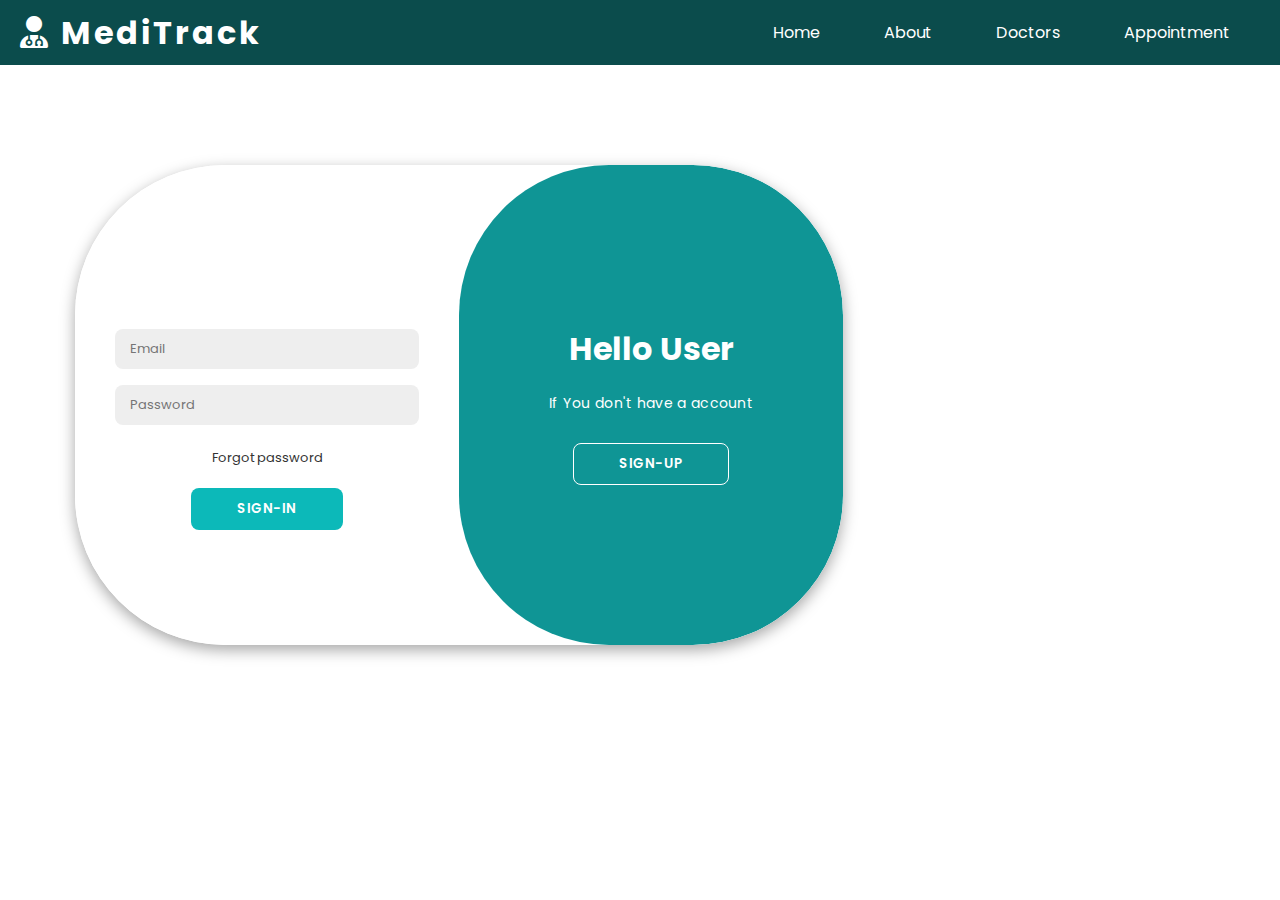
<file: Project.html>
<!DOCTYPE html>
<html lang="en">

<head>
    <meta charset="UTF-8">
    <meta name="viewport" content="width=device-width, initial-scale=1.0">
    <title>Document</title>
    <link rel="stylesheet" href="project.css">
    <link rel="stylesheet" href="https://cdnjs.cloudflare.com/ajax/libs/font-awesome/6.7.2/css/all.min.css" integrity="sha512-Evv84Mr4kqVGRNSgIGL/F/aIDqQb7xQ2vcrdIwxfjThSH8CSR7PBEakCr51Ck+w+/U6swU2Im1vVX0SVk9ABhg==" crossorigin="anonymous" referrerpolicy="no-referrer" />
    <link rel="preconnect" href="https://fonts.googleapis.com">
    <link rel="preconnect" href="https://fonts.gstatic.com" crossorigin>
    <link href="https://fonts.googleapis.com/css2?family=Playfair+Display:ital,wght@0,400..900;1,400..900&family=Poppins:ital,wght@0,100;0,200;0,300;0,400;0,500;0,600;0,700;0,800;0,900;1,100;1,200;1,300;1,400;1,500;1,600;1,700;1,800;1,900&display=swap" rel="stylesheet">
</head>

</head>

<body>
    <div id="header">
        <div class="navbar">
            <nav>
                <h1 class="logo"> <i class="fa-solid fa-user-doctor"></i> MediTrack </h1>
                <ul class="nav-links">
                    <li><a href="index.html">Home</a></li>
                    <li><a href="about.html">About</a></li>
                    <li><a href="doctors.html">Doctors</a></li>
                    <li><a href="appointment.html">Appointment</a></li>
                </ul>
            </nav>
        </div>

    </div>

    
    <div class="container" id="container">
        <div class="sign-up">
            <form action="connect.php" method="post">
                <h1>Create account</h1>
                <br>
                <!-- <div class="icons">
                <a href="#" class="icon"><i class="fa-brands fa-facebook"></i></a>

                <a href="#" class="icon"><i class="fa-brands fa-instagram"></i></a>

                <a href="#" class="icon"><i class="fa-brands fa-google"></i></a>

                <a href="#" class="icon"><i class="fa-brands fa-github"></i></a>

                </div> -->
                <span> or email for registeration</span>
                <input type="text" placeholder="Name" required name="Name">
                <input type="tel" placeholder="Phone_No" required name="Phone_No">
                <input type="number" placeholder="Age" required name="Age">
                <input type="text" placeholder="Gender" required name="Gender">
                <input type="text" placeholder="Email" required name="Email">
                <input type="Password" placeholder="Password" required name="Password">
                <button >Sign-up</button>
           </form>
        </div>
           <div class="sign-in">
            <form action="sign-in.php" method="post">
                <h1>Sign-in</h1><br>
                <!-- <div class="icons">
                    <a href="#" class="icon"><i class="fa-brands fa-facebook"></i></a>

                    <a href="#" class="icon"><i class="fa-brands fa-instagram"></i></a>

                    <a href="#" class="icon"><i class="fa-brands fa-google"></i></a>

                    <a href="#" class="icon"><i class="fa-brands fa-github"></i></a>

                </div> -->
                <span> or email for password</span>
                <input type="text" placeholder="Email" name="Email" />
                <input type="password" placeholder="Password" name="Password" />
                <a href="#">Forgot password</a>
                <button>sign-in</button><br><br>
           </form>
        </div>
        <div class="toogle-container">
            <div class="toogle">
                <div class="toogle-panel toogle-left" >
                    <h1> Welcome User!</h1>
                    <p> If You Already have a account</p>
                    <button class="hidden" id="login">Sign-in</button>
                </div>
                <div class="toogle-panel toogle-right"  >
                    <h1> Hello User</h1>
                    <p> If You don't have a account</p>
                    <button class="hidden" id="register">Sign-up</button>
                </div>
            </div>
        </div>        
    </div>
    <script src="./project.js"></script>
</body>

</html>
</file>
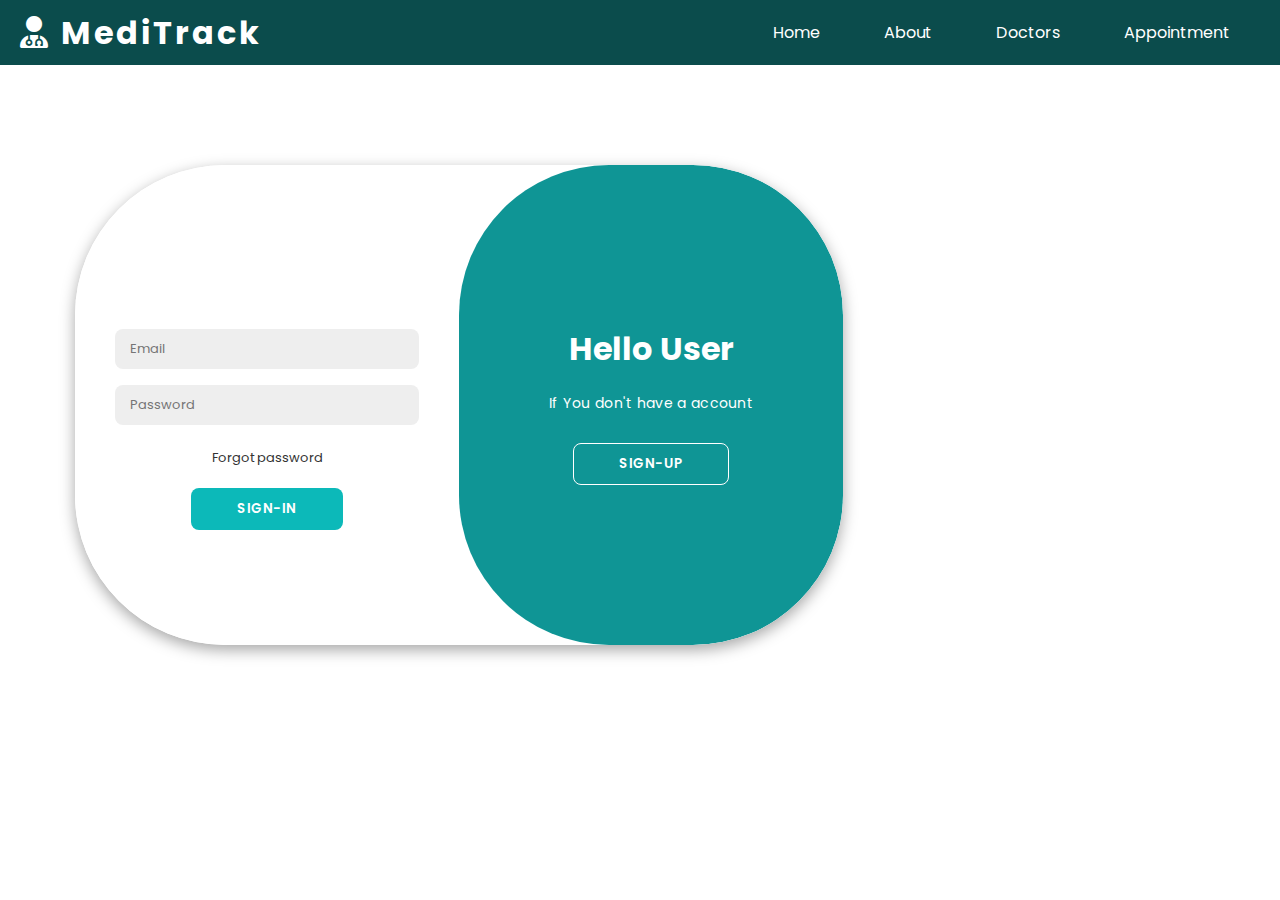
<file: signin.html>
<!DOCTYPE html>
<html lang="en">

<head>
    <meta charset="UTF-8">
    <meta name="viewport" content="width=device-width, initial-scale=1.0">
    <title>Document</title>
    <link rel="stylesheet" href="project.css">
    <link rel="stylesheet" href="https://cdnjs.cloudflare.com/ajax/libs/font-awesome/6.7.2/css/all.min.css" integrity="sha512-Evv84Mr4kqVGRNSgIGL/F/aIDqQb7xQ2vcrdIwxfjThSH8CSR7PBEakCr51Ck+w+/U6swU2Im1vVX0SVk9ABhg==" crossorigin="anonymous" referrerpolicy="no-referrer" />
    <link rel="preconnect" href="https://fonts.googleapis.com">
    <link rel="preconnect" href="https://fonts.gstatic.com" crossorigin>
    <link href="https://fonts.googleapis.com/css2?family=Playfair+Display:ital,wght@0,400..900;1,400..900&family=Poppins:ital,wght@0,100;0,200;0,300;0,400;0,500;0,600;0,700;0,800;0,900;1,100;1,200;1,300;1,400;1,500;1,600;1,700;1,800;1,900&display=swap" rel="stylesheet">
</head>

</head>

<body>
    <div id="header">
        <div class="navbar">
            <nav>
                <h1 class="logo"> <i class="fa-solid fa-user-doctor"></i> MediTrack </h1>
                <ul class="nav-links">
                    <li><a href="index.html">Home</a></li>
                    <li><a href="#about">About</a></li>
                    <li><a href="doctors.html">Doctors</a></li>
                    <li><a href="#container">Appointment</a></li>
                </ul>
            </nav>
        </div>

    </div>

    
    <div class="container" id="container">
        <div class="sign-up">
            <form action="connect.php" method="post">
                <h1>Create account</h1>
                <br>
                <!-- <div class="icons">
                <a href="#" class="icon"><i class="fa-brands fa-facebook"></i></a>

                <a href="#" class="icon"><i class="fa-brands fa-instagram"></i></a>

                <a href="#" class="icon"><i class="fa-brands fa-google"></i></a>

                <a href="#" class="icon"><i class="fa-brands fa-github"></i></a>

                </div> -->
                <span> or email for registeration</span>
                <input type="text" placeholder="Name" required name="Name" >
                <input type="tel" placeholder="Phone_No" required name="Phone_No">
                <input type="number" placeholder="Age" required name="Age">
                <input type="text" placeholder="Gender" required name="Gender">
                <input type="text" placeholder="Email" required name="Email">
                <input type="Password" placeholder="Password" required name="Password">
                <button type="submit">Sign-up</button>
           </form>
        </div>
           <div class="sign-in">
            <form action="sign-in.php" method="post">
                <h1>Sign-in</h1><br>
                <!-- <div class="icons">
                    <a href="#" class="icon"><i class="fa-brands fa-facebook"></i></a>

                    <a href="#" class="icon"><i class="fa-brands fa-instagram"></i></a>

                    <a href="#" class="icon"><i class="fa-brands fa-google"></i></a>

                    <a href="#" class="icon"><i class="fa-brands fa-github"></i></a>

                </div> -->
                <span> or email for password</span>
                <input type="text" placeholder="Email" name="Email" required/>
                <input type="password" placeholder="Password" name="Password" required />
                <a href="#">Forgot password</a>
                <button type="submit" >sign-in</button><br><br>
           </form>
        </div>
        <div class="toogle-container">
            <div class="toogle">
                <div class="toogle-panel toogle-left" >
                    <h1> Welcome User!</h1>
                    <p> If You Already have a account</p>
                    <button class="hidden" id="login">Sign-in</button>
                </div>
                <div class="toogle-panel toogle-right"  >
                    <h1> Hello User</h1>
                    <p> If You don't have a account</p>
                    <button class="hidden" id="register">Sign-up</button>
                </div>
            </div>
        </div>        
    </div>

    

    <script src="./project.js"></script>
</body>

</html>

<!-- http://localhost/WD%20Project/Project.html#container -->
</file>
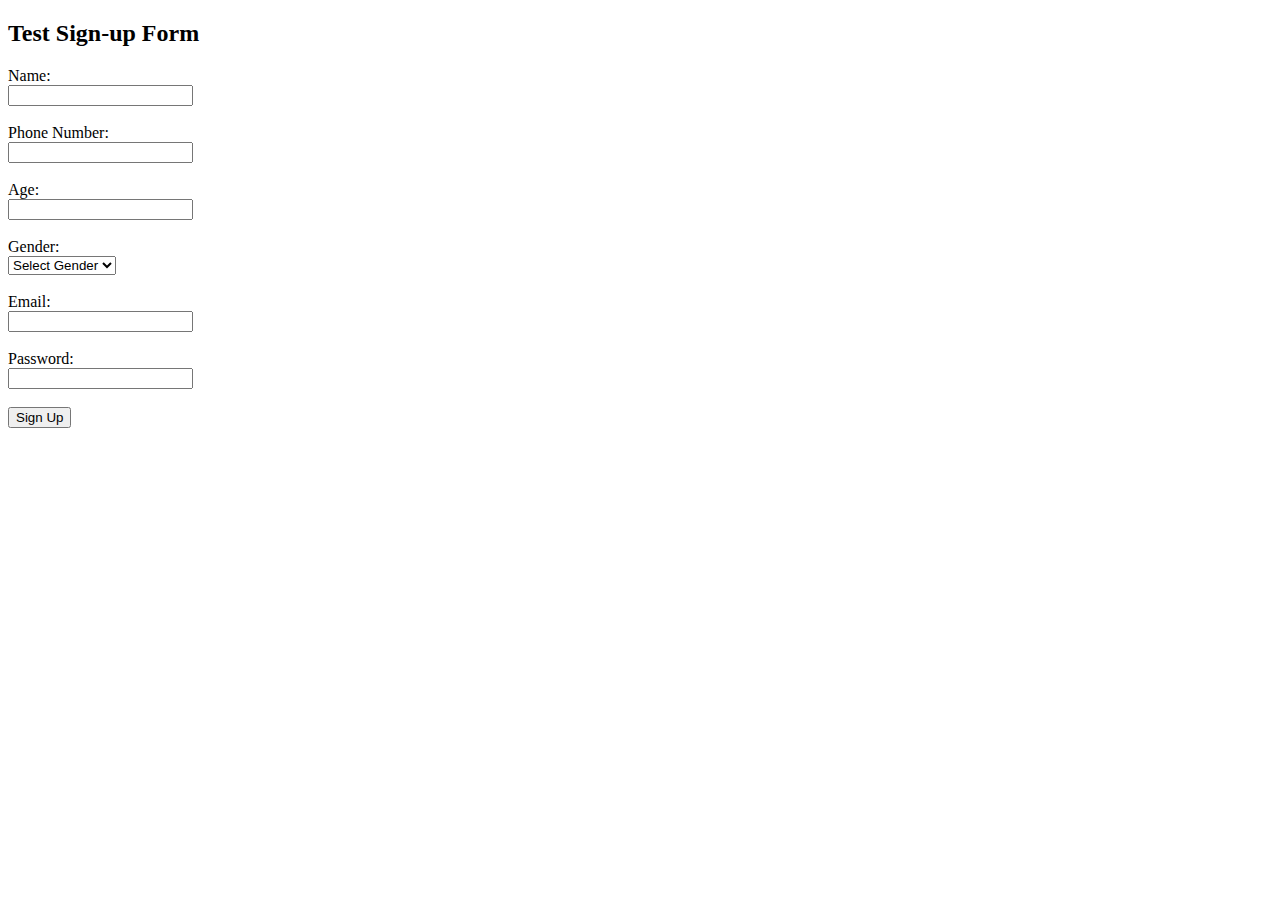
<file: simple_signup_form.html>
<!DOCTYPE html>
<html>
<head>
    <title>Test Sign-up</title>
</head>
<body>
    <h2>Test Sign-up Form</h2>
    <form action="connect.php" method="post">
        <label>Name:</label><br>
        <input type="text" name="Name" required><br><br>
        
        <label>Phone Number:</label><br>
        <input type="tel" name="Phone_No" required><br><br>
        
        <label>Age:</label><br>
        <input type="number" name="Age" required><br><br>
        
        <label>Gender:</label><br>
        <select name="Gender" required>
            <option value="">Select Gender</option>
            <option value="Male">Male</option>
            <option value="Female">Female</option>
            <option value="Other">Other</option>
        </select><br><br>
        
        <label>Email:</label><br>
        <input type="email" name="Email" required><br><br>
        
        <label>Password:</label><br>
        <input type="password" name="Password" required><br><br>
        
        <button type="submit">Sign Up</button>
    </form>
</body>
</html>
</file>
<file: project.css>
*{
    margin: 0;
    padding: 0;
    font-family: 'poppins', sans-serif ;
    box-sizing: border-box;
}

body {
    background-image: url(https://images.opencollective.com/ospic/be9b57c/background.png);
    color: #fff;
    background-size: cover;
    background-position: center;
    background-repeat: no-repeat;
    background-attachment: fixed;
    /* height: 230vh; */

}

nav {
    display: flex;
    justify-content: space-between;
    align-items: center;
    flex-wrap: wrap;
    background: linear-gradient(rgb(11, 76, 76));

}

nav .logo {

    font-weight: 800px;
    letter-spacing: 3px;
    margin-left: 20px;



}
nav ul li{
    display: inline-block;
    list-style: none;
    margin: 20px 10px;

}

nav ul li a{
    color: #fff;
    text-decoration: none;
    margin-right: 40px;
    font-weight: 400;
}


.container {
    background-color: white;
    border-radius: 150px;
    box-shadow: 0 5px 15px rgba(0,0,0,0.35);
    position: relative;
    overflow: hidden;
    width: 768px;
    max-width: 100%;
    min-height: 480px;
    margin-top: 100px;
    margin-left: 75px;
}
.container p {
    font-size: 14px;
    line-height: 20px;
    letter-spacing: 0.3px;
    margin: 20px 0;
}

.container span {
    font-size: 12px;
}
 .container a {
    color: #333;
    font-size: 13px;
    text-decoration: none;
    margin: 15px 0 10px;
 }
 .container button {
    background-color:  rgb(12, 185, 185);
    color: white;
    padding: 10px 45px;
    border: 1px solid transparent;
    border-radius: 8px ;
    font-weight: 600;
    letter-spacing: 0.5px;
    text-transform: uppercase;
    margin-top: 10px;
    cursor: pointer;
 }

 .container button.hidden {
    background-color: transparent;
    border-color: white;

 }
.container form {
    background-color: white;
    display: flex;
    justify-content: center;
    align-items: center;
    flex-direction: column;
    padding: 0 40px;
    height: 100%;
}
.container input {
    background-color: #eee;
    border: none;
    margin: 8px 0;
    padding: 10px 15px;
    font-size: 13px;
    border-radius: 8px;
    width: 100%;
    outline: none;
}
.sign-up, .sign-in {
    position: absolute;
    top: 0;
    height: 100%;
    transition: all 0.6s ease-in-out;
}
.sign-in {
    left: 0;
    width: 50%;
    z-index: 2;
}
.container.active .sign-in {
    transform: translateX(100%);
}

.sign-up {
    left: 0;
    width: 50%;
    z-index: 1;
    opacity: 0; 
}

.container.active .sign-up {
    transform: translateX(100%);
    opacity: 1;
    z-index: 5;
    animation: move 0.6s;
}

@keyframes move {
    0%, 49.99%{
        opacity: 0;
        z-index: 1;
    }
    50%, 100%{
        opacity: 1;
        z-index: 5;
    }
}

.icons {
  margin: 20px 0;
}

.icons a {
    border: 1px solid #ccc;
    border-radius: 20%;
    display: inline-flex;
    justify-content: center;
    align-items: center;
    margin: 0 3px;
    width: 40px;
    height: 40px;
}

.toogle-container {
    position: absolute;
    top: 0;
    left: 50%;
    width: 50%;
    height: 100%;
    overflow: hidden;
    border-radius: 150px;
    z-index: 1000;
    transition: all 0.6s ease-in-out;
}
.container.active .toogle-container {
    transform: translateX(-100%);
    border-radius: 150px;
}

.toogle {
    background-color: (rgb(11, 76, 76));
    height: 100%;
    background: linear-gradient(to right ,rgb(15, 149, 149), rgb(15, 149, 149));
    color: white;
    position: relative;
    left: -100%;
    width: 200%;
    transform: translateX(0);
    transition: all 0.6s ease-in-out;
}
.container.active .toogle {
    transform: translateX(50%);
}
.toogle-panel {
    position: absolute;
    width: 50%;
    height: 100%;
    display: flex;
    justify-content: center;
    align-items: center;
    flex-direction: column;
    padding: 0 30px;
    text-align: center;
    top: 0;
    transform: translateX(0);
    transition: all 0.6s ease-in-out;

}

.toogle-left {
    transform: translateX(-200%);
}

.container.active .toogle-left {
    transform: translateX(0);
}

.toogle-right {
    right: 0;
    transform: translateX(0);
}

.container.active .toogle-right {
    transform: translateX(200%);
}

/* -----------about ------------------ */

#about {
    padding: 20px 0;
    color: #ababab;
}

.row {
    display: flex;
    justify-content: space-between;
    flex-wrap: wrap;
}
/* 
.about-col-1 {
    flex-basis: 35%;
}

.about-col-1 img {
    width: 100%;
    border-radius: 15px;

} */

.about-col-2 {
    margin-left: 5%;
    flex-basis: 60%;
    margin-top: 20vh;

}

.sub-title {
    font-size: 60px;
    color: black;
    font-weight: 600;
}

.tab-titles {
    display: flex;
    margin: 20px 0 40px;
}

.tab-links {
    margin-right: 50px;
    font-size: 18px;
    font-weight: 500;
    cursor: pointer;
    position: relative;
}

.tab-links::after {
    content: '';
    width: 0;
    height: 3px;
    background: red;
    position: absolute;
    left: 0;
    bottom: -8px;
    transition: 0.5s;
}

.tab-links.active-links::after {
    width: 50%;
}

.tab-contents ul li {
    list-style: none;
    margin: 10px 0;
}

.tab-contents ul li span {
    color: rgb(200, 20, 110);
    font-size: 14px;

}

.tab-contents {
    display: none;
}

.tab-contents.active-tab {
    display: block;

}


/* services */


#services {
    padding: 30px 0;
}

.services-list {
    display: grid;
    grid-template-columns: repeat(auto-fit, minmax(250px, 1fr));
    grid-gap: 40px;
    margin-top: 50px;
    color: #fff;
}

.services-list div {
    background: #262626;
    padding: 40px;
    font-size: 13px;
    font-weight: 300;
    border-radius: 10px;
    transition: background 0.5s, transform 0.5s;
}

.services-list div i {
    font-size: 50px;
    margin-bottom: 30px;
}

.services-list div h2 {
    font-size: 30px;
    font-weight: 500;
    margin-bottom: 15px;
}

.services-list div a {
    text-decoration: none;
    color: #fff;
    font-size: 12px;
    margin-top: 20px;
    display: inline-block;
}

.services-list div:hover {
    background: #ff004f;
    transform: translateY(-10px);
}

.Social-icons a i {
    margin-top:  50px;
}
</file>
